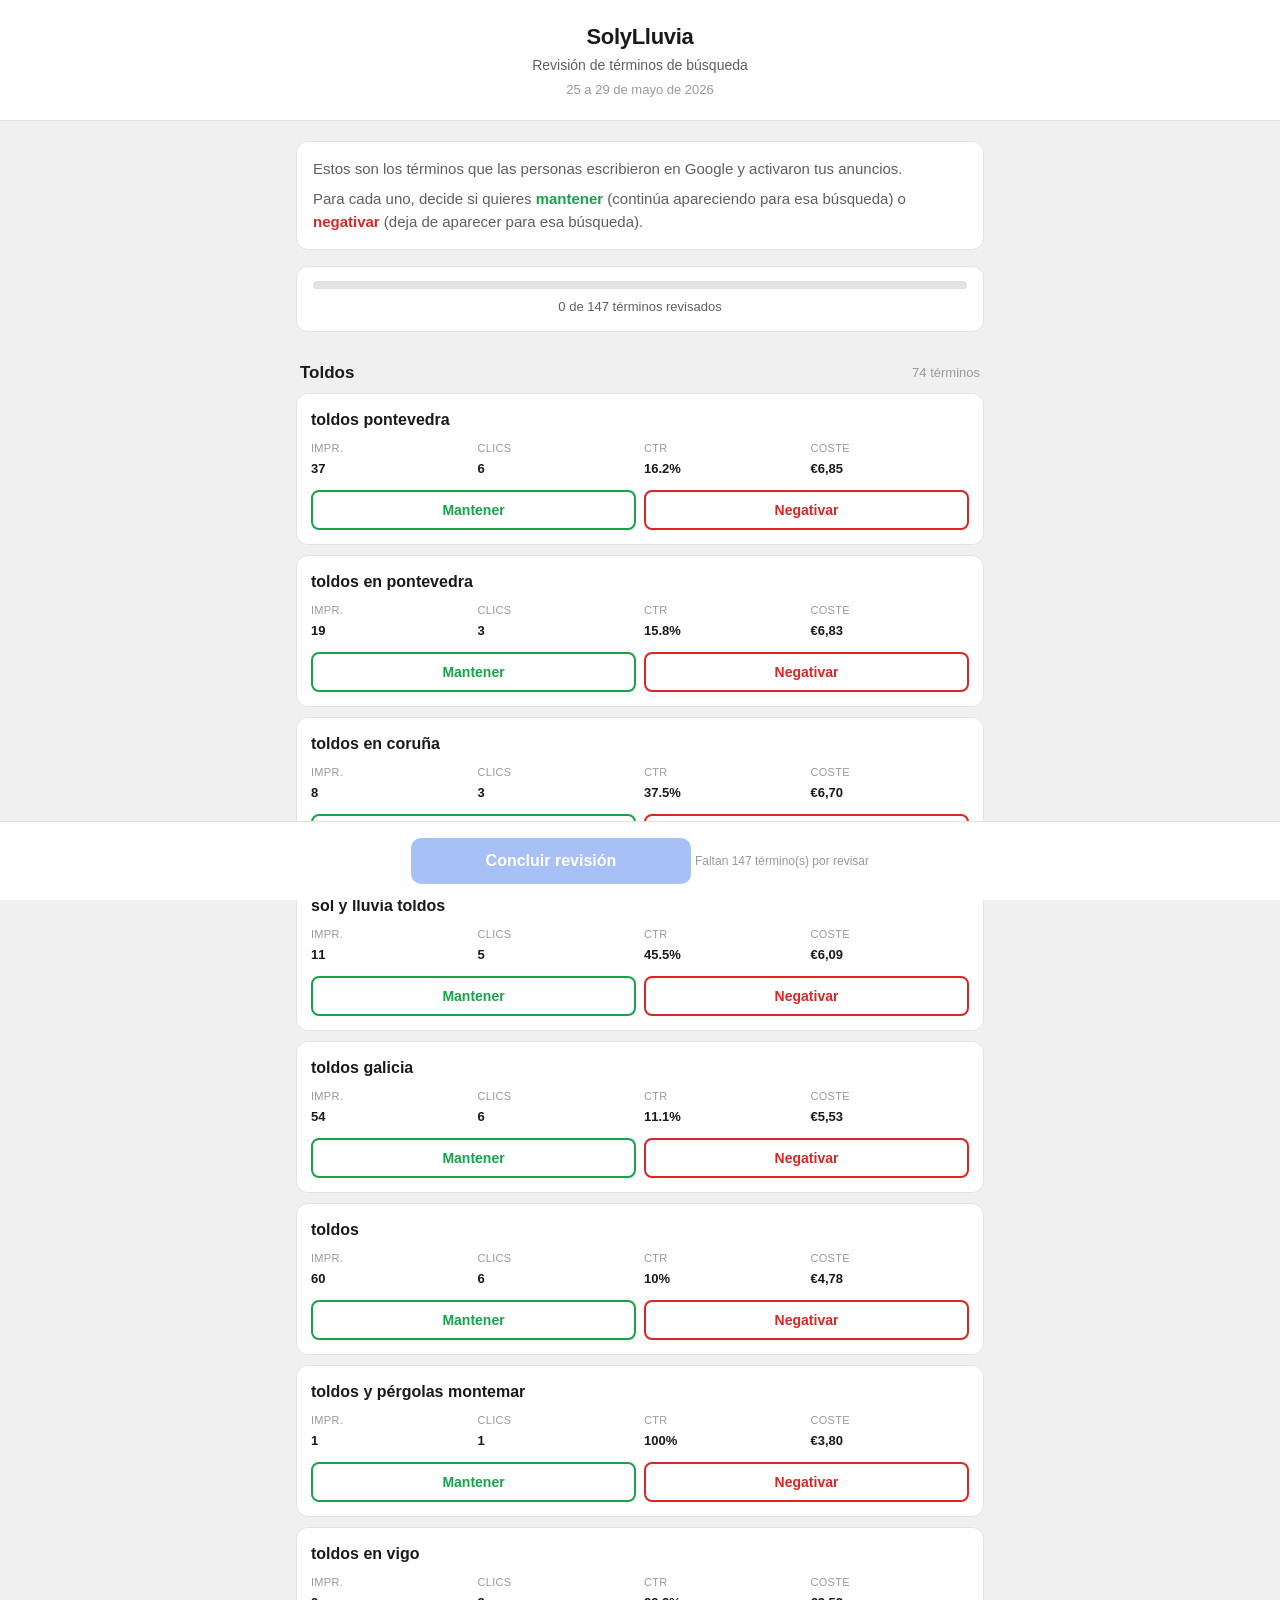
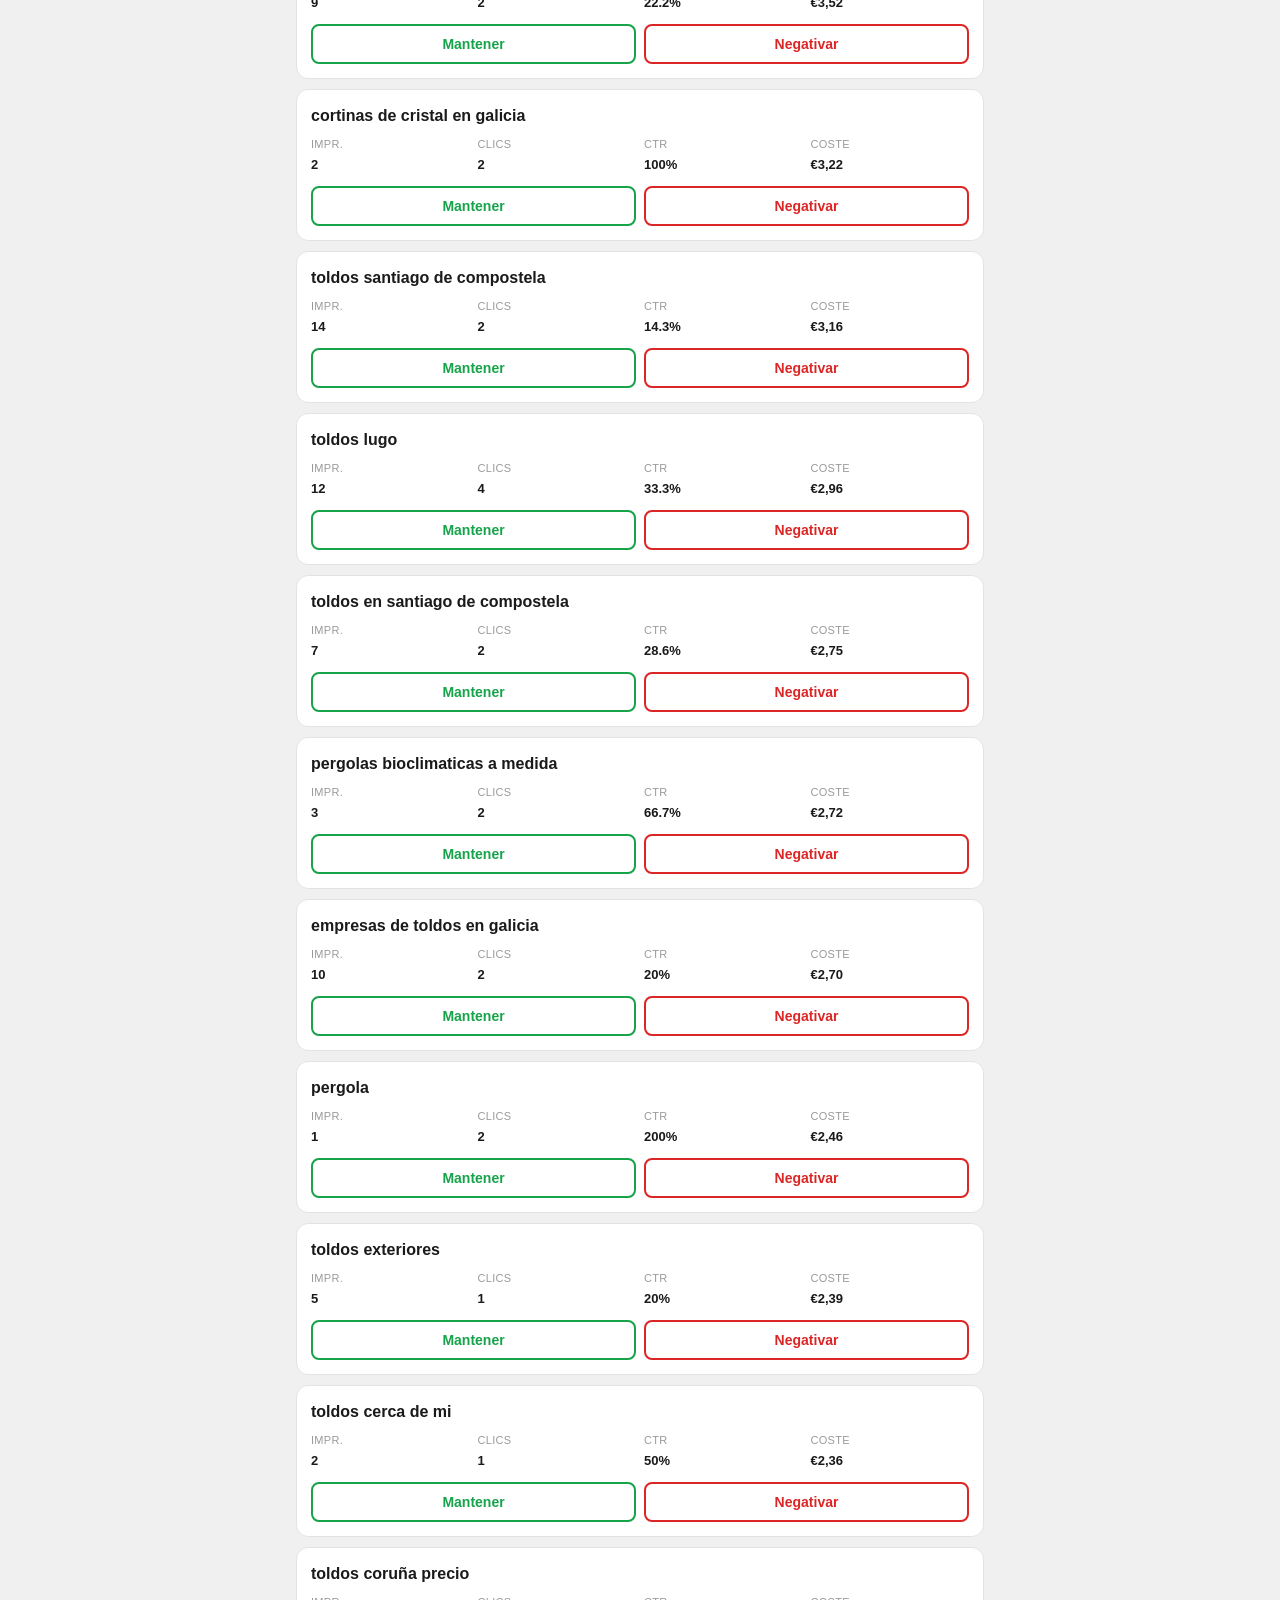
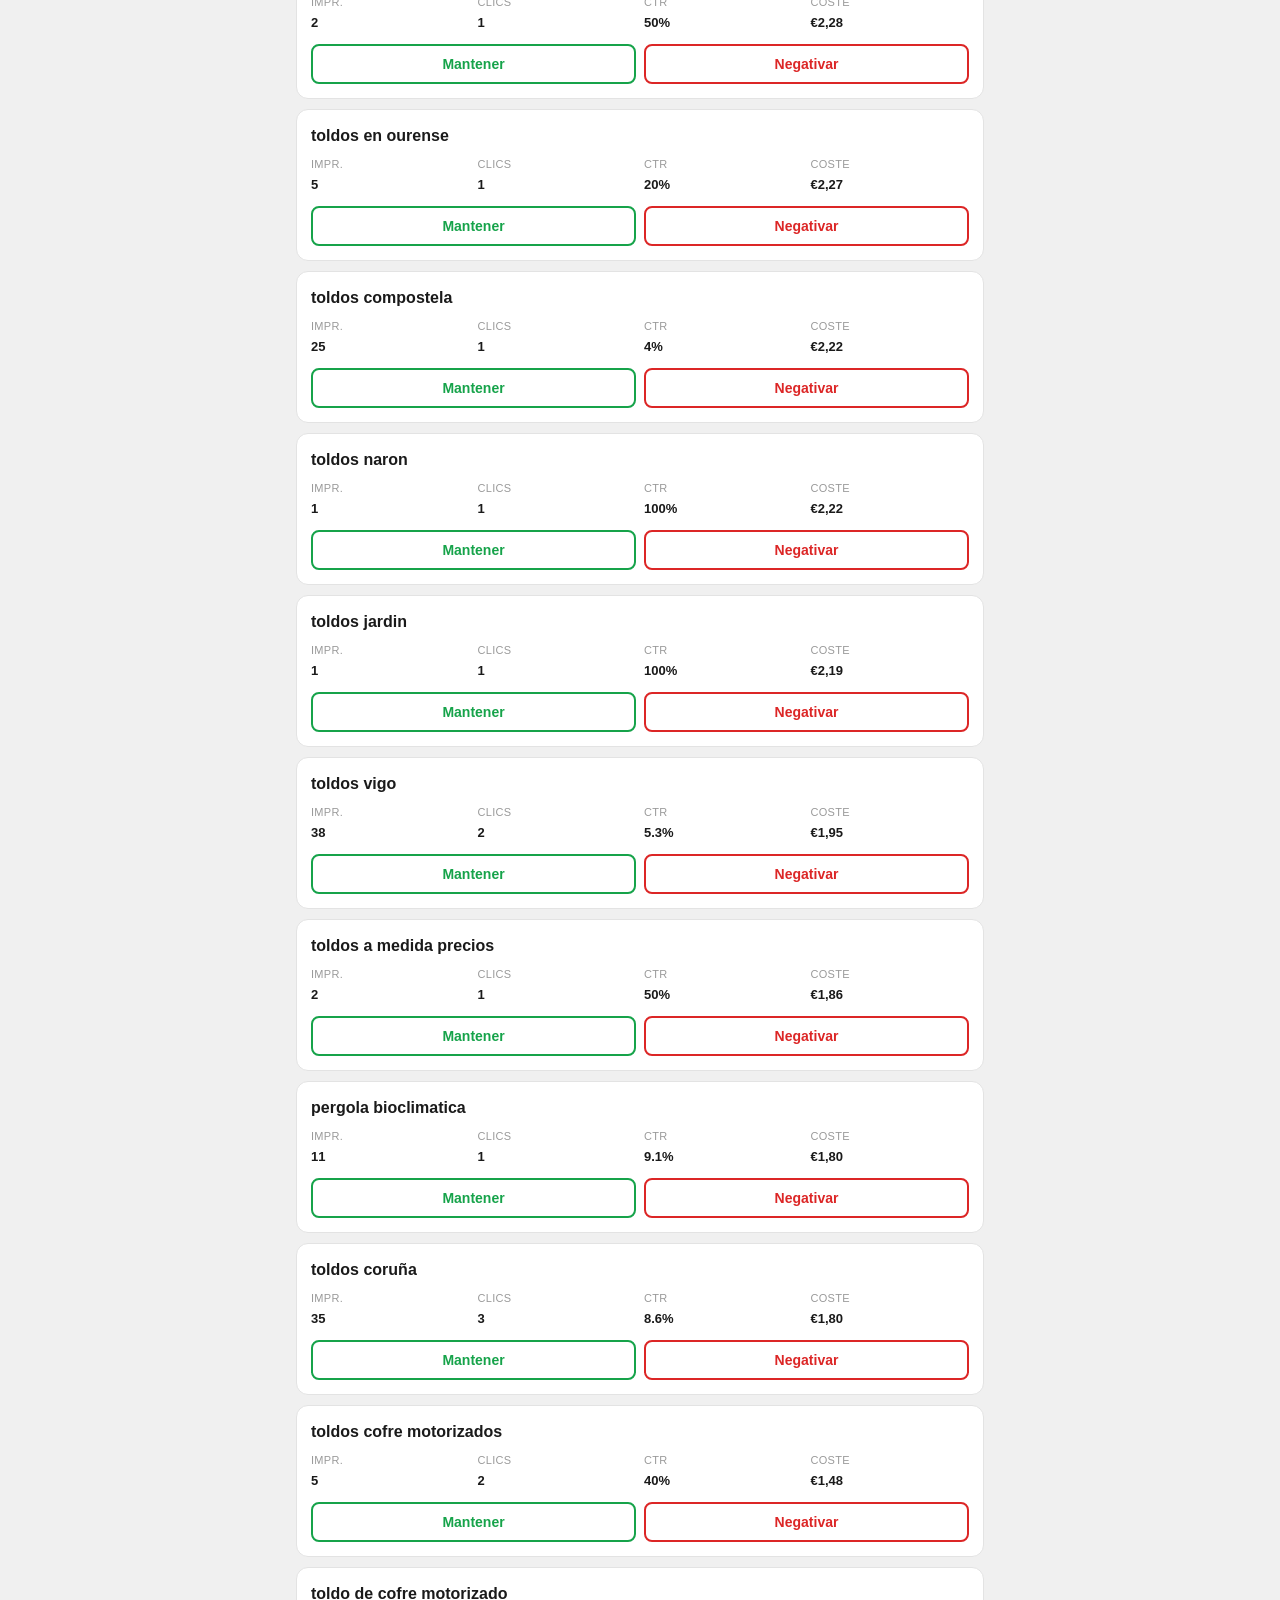
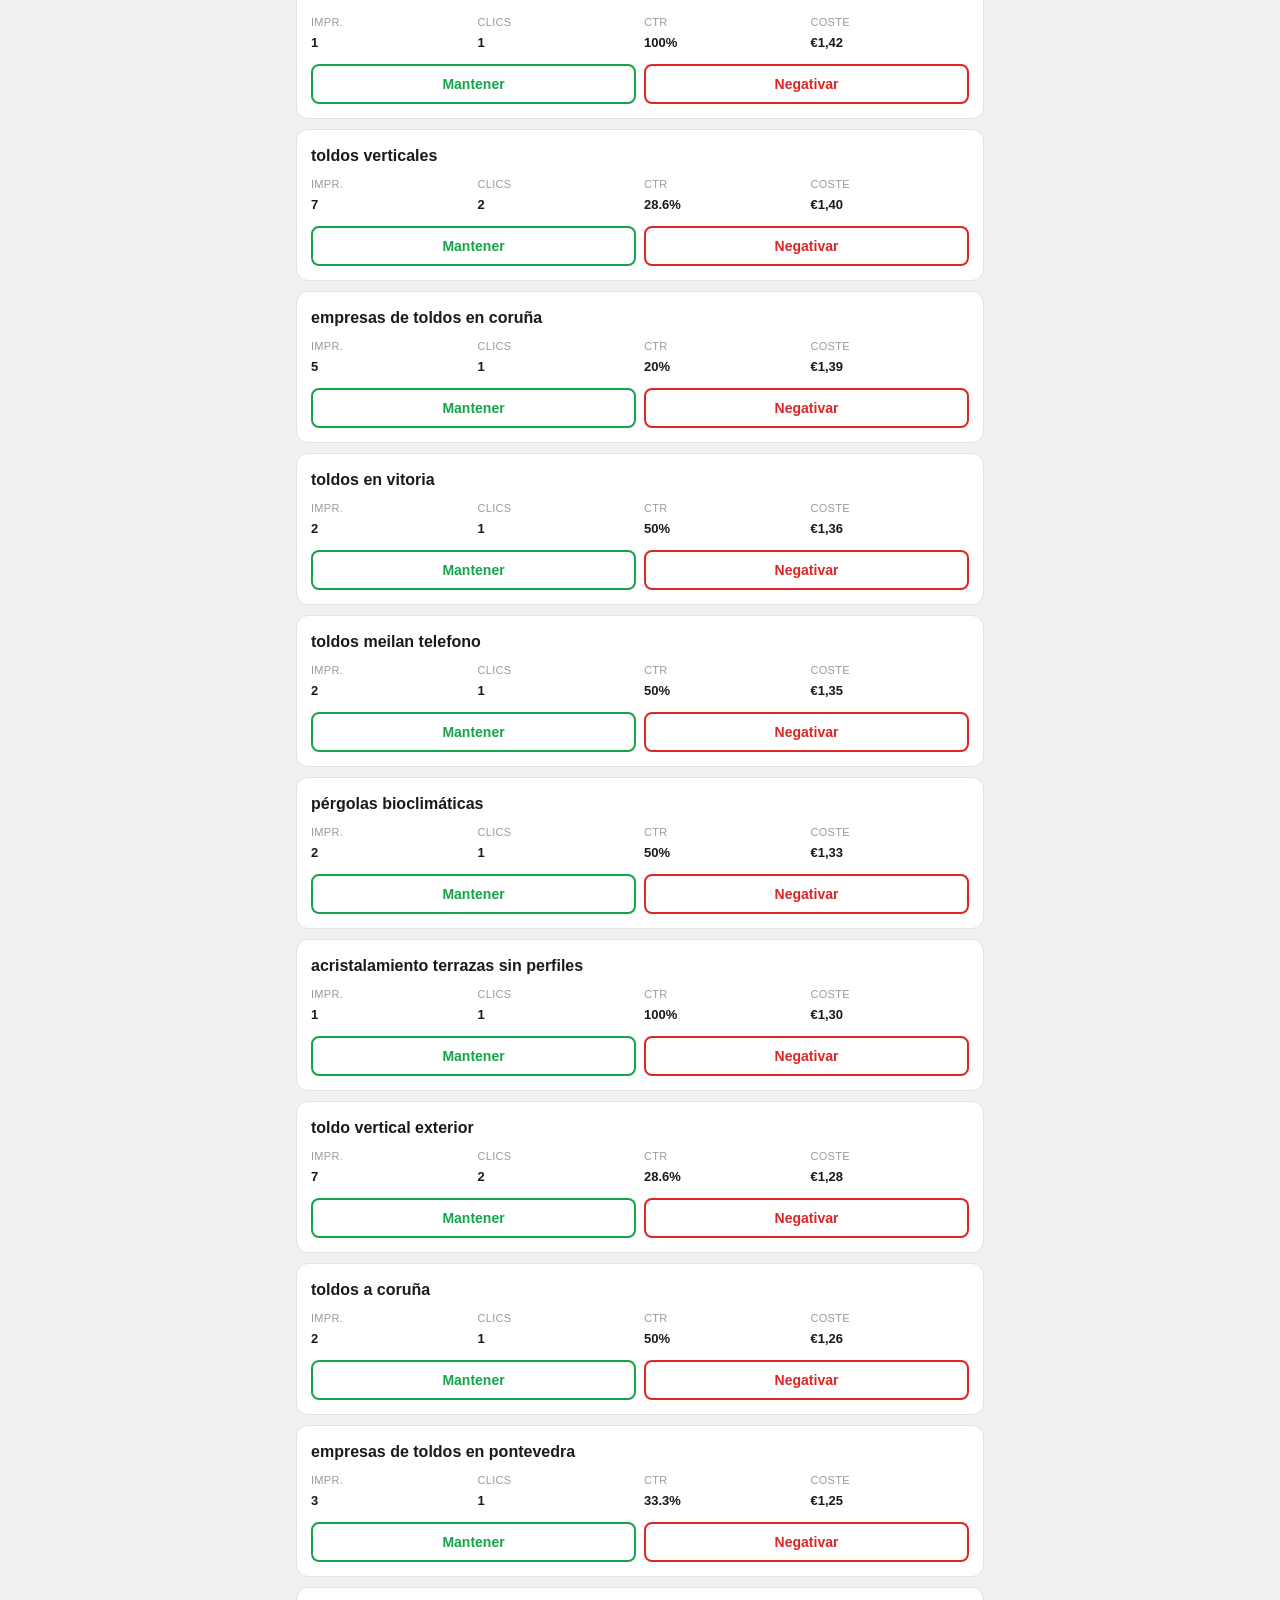
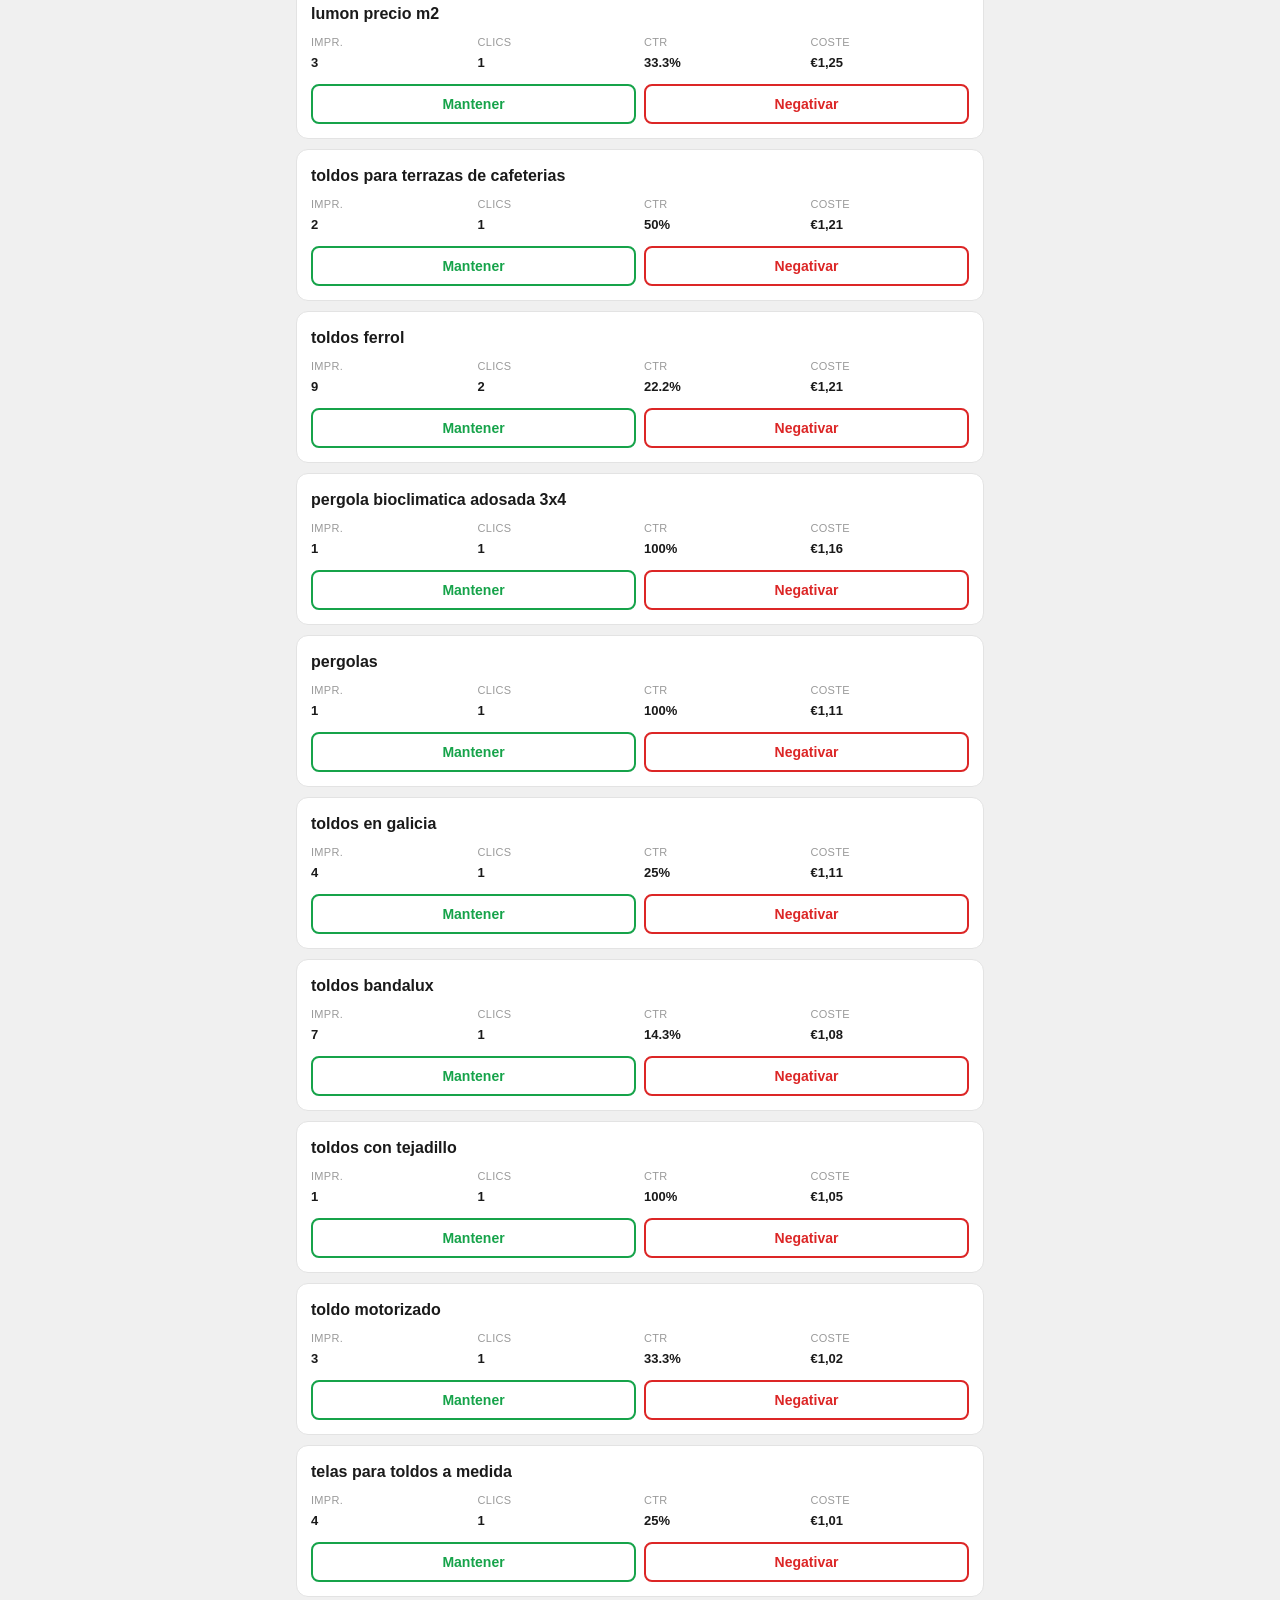
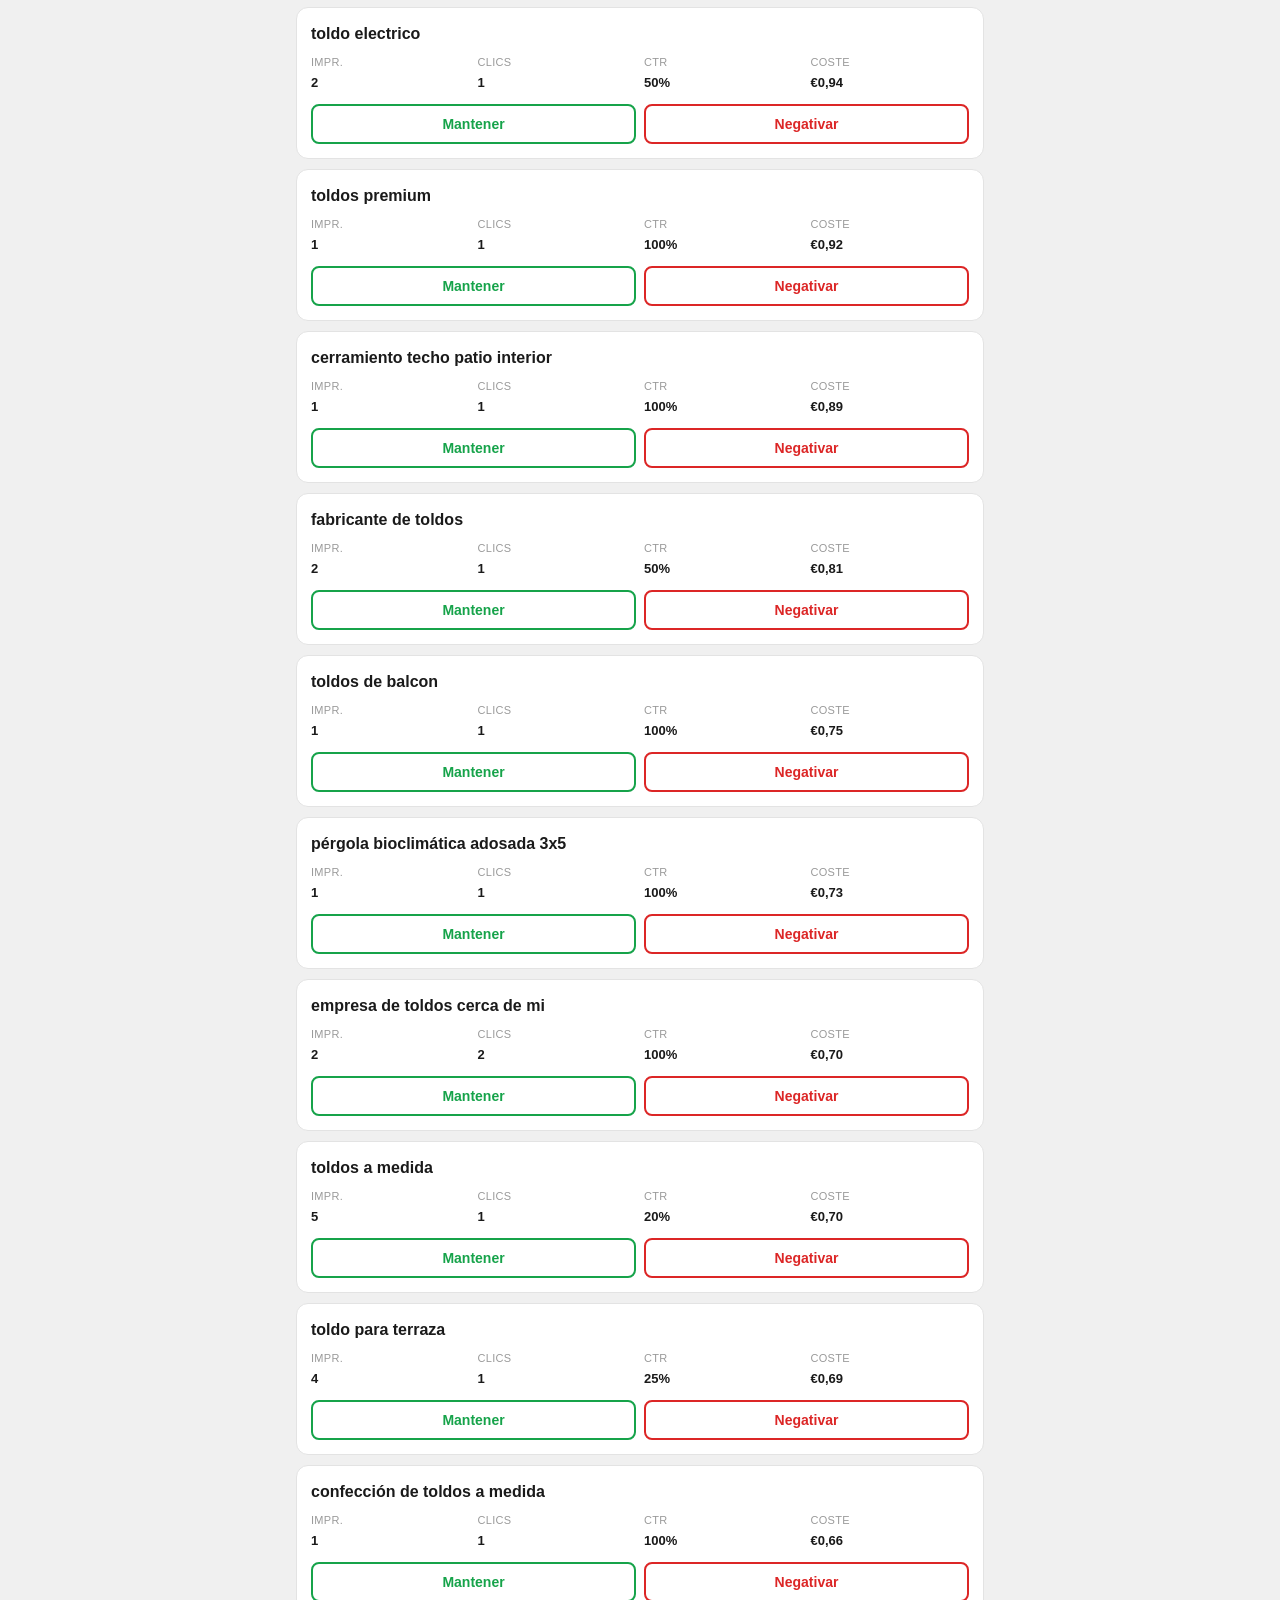
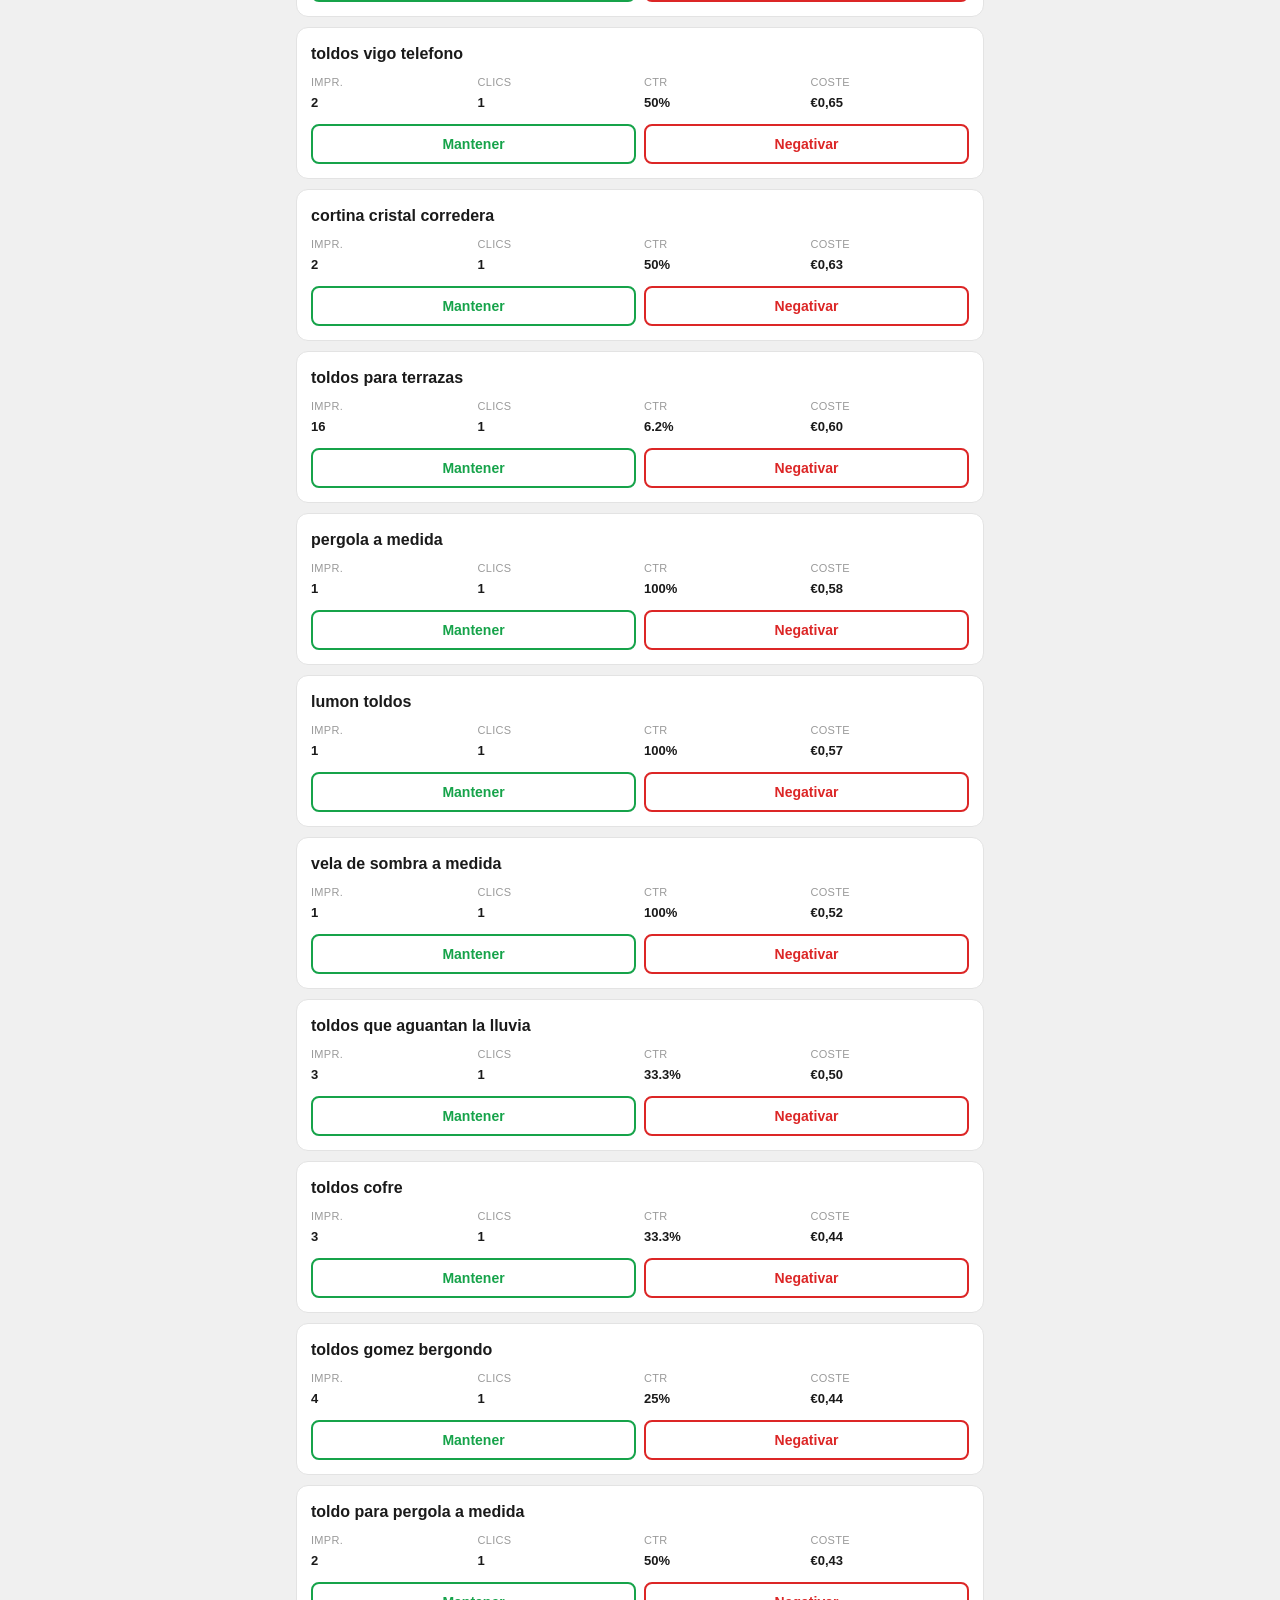
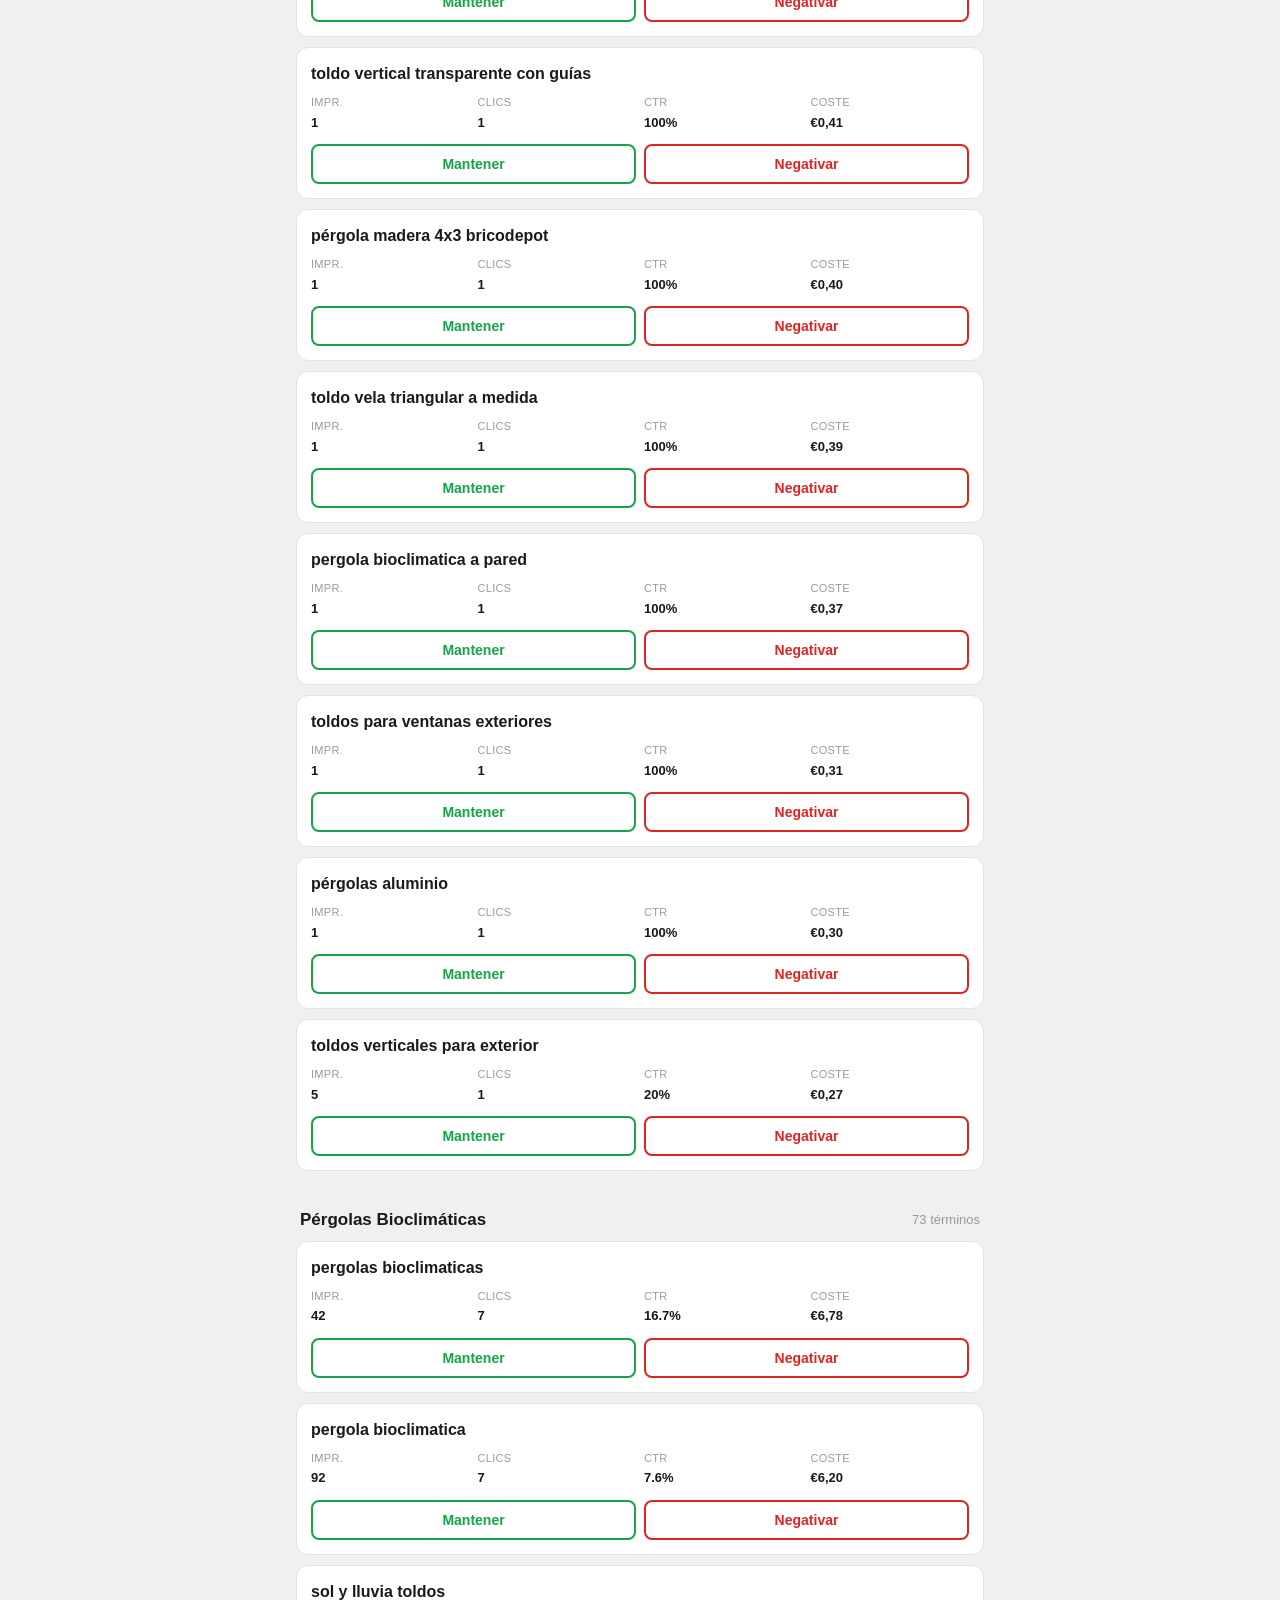
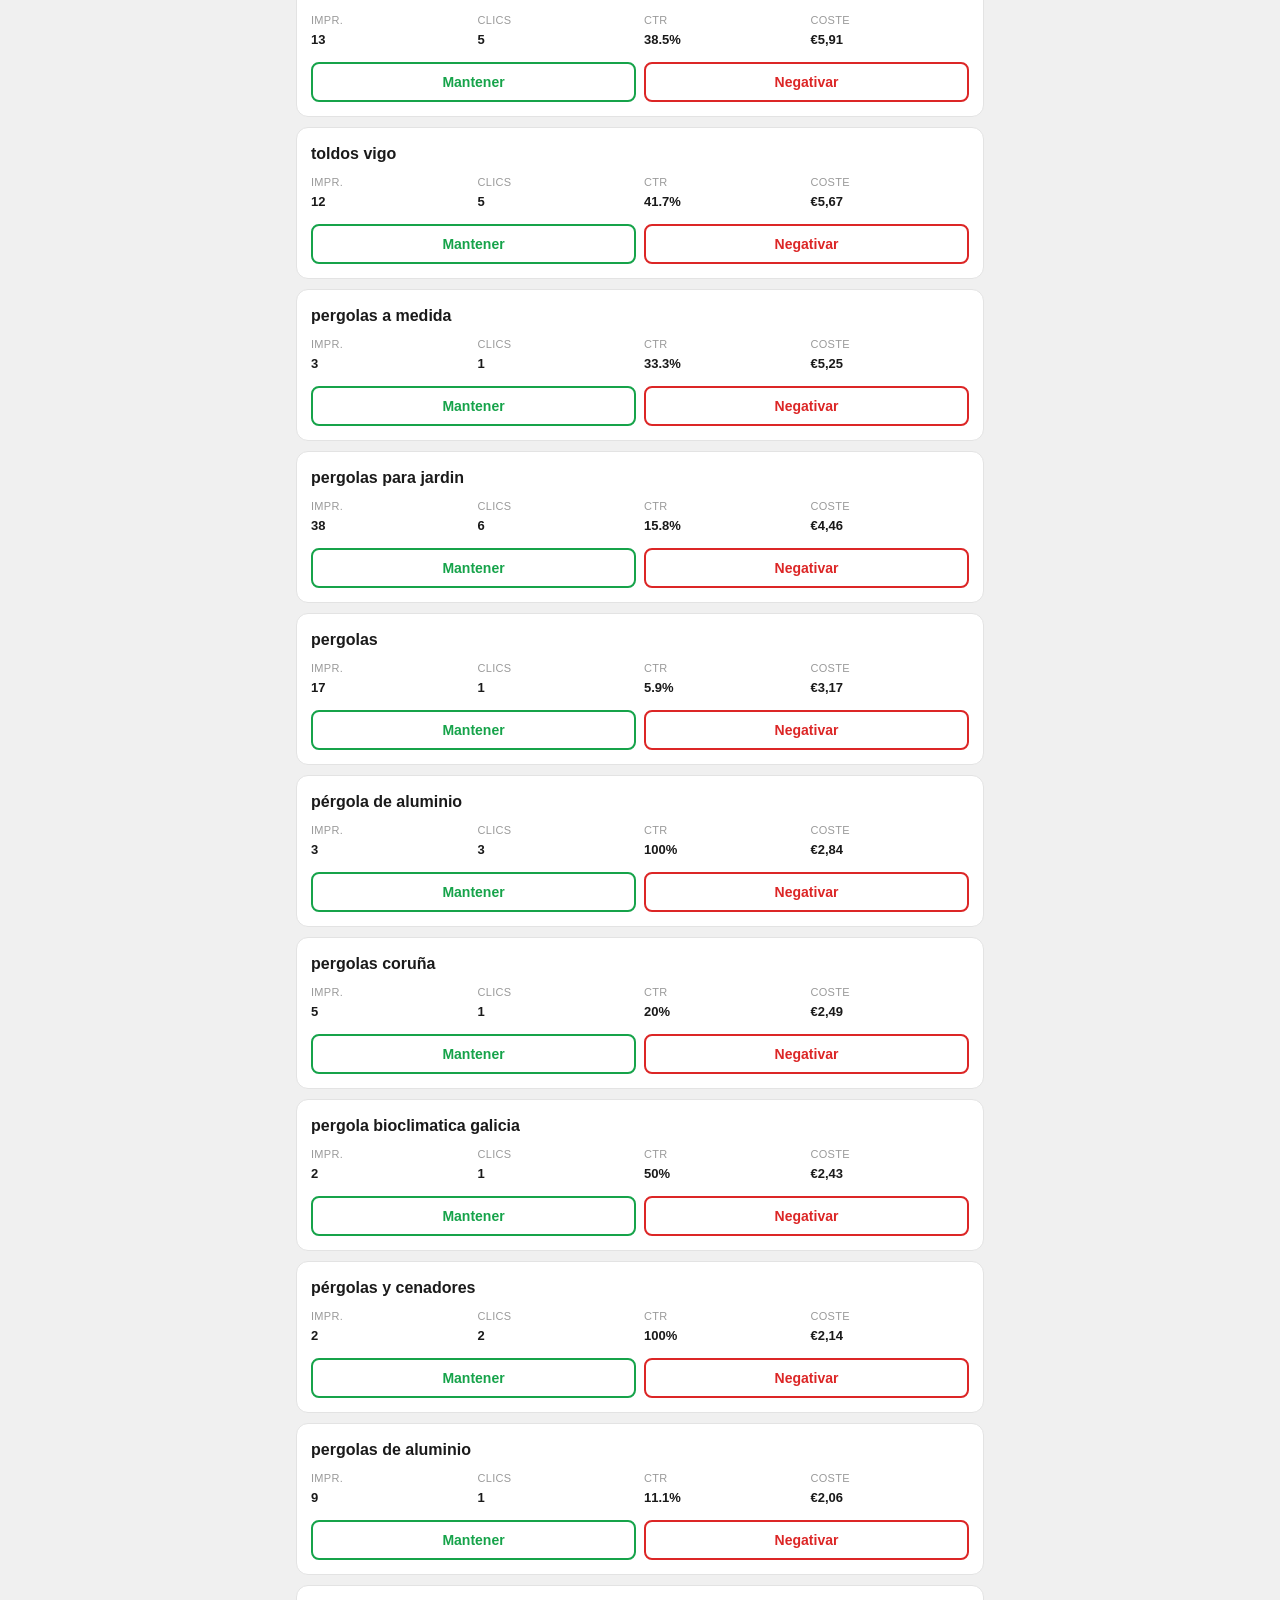
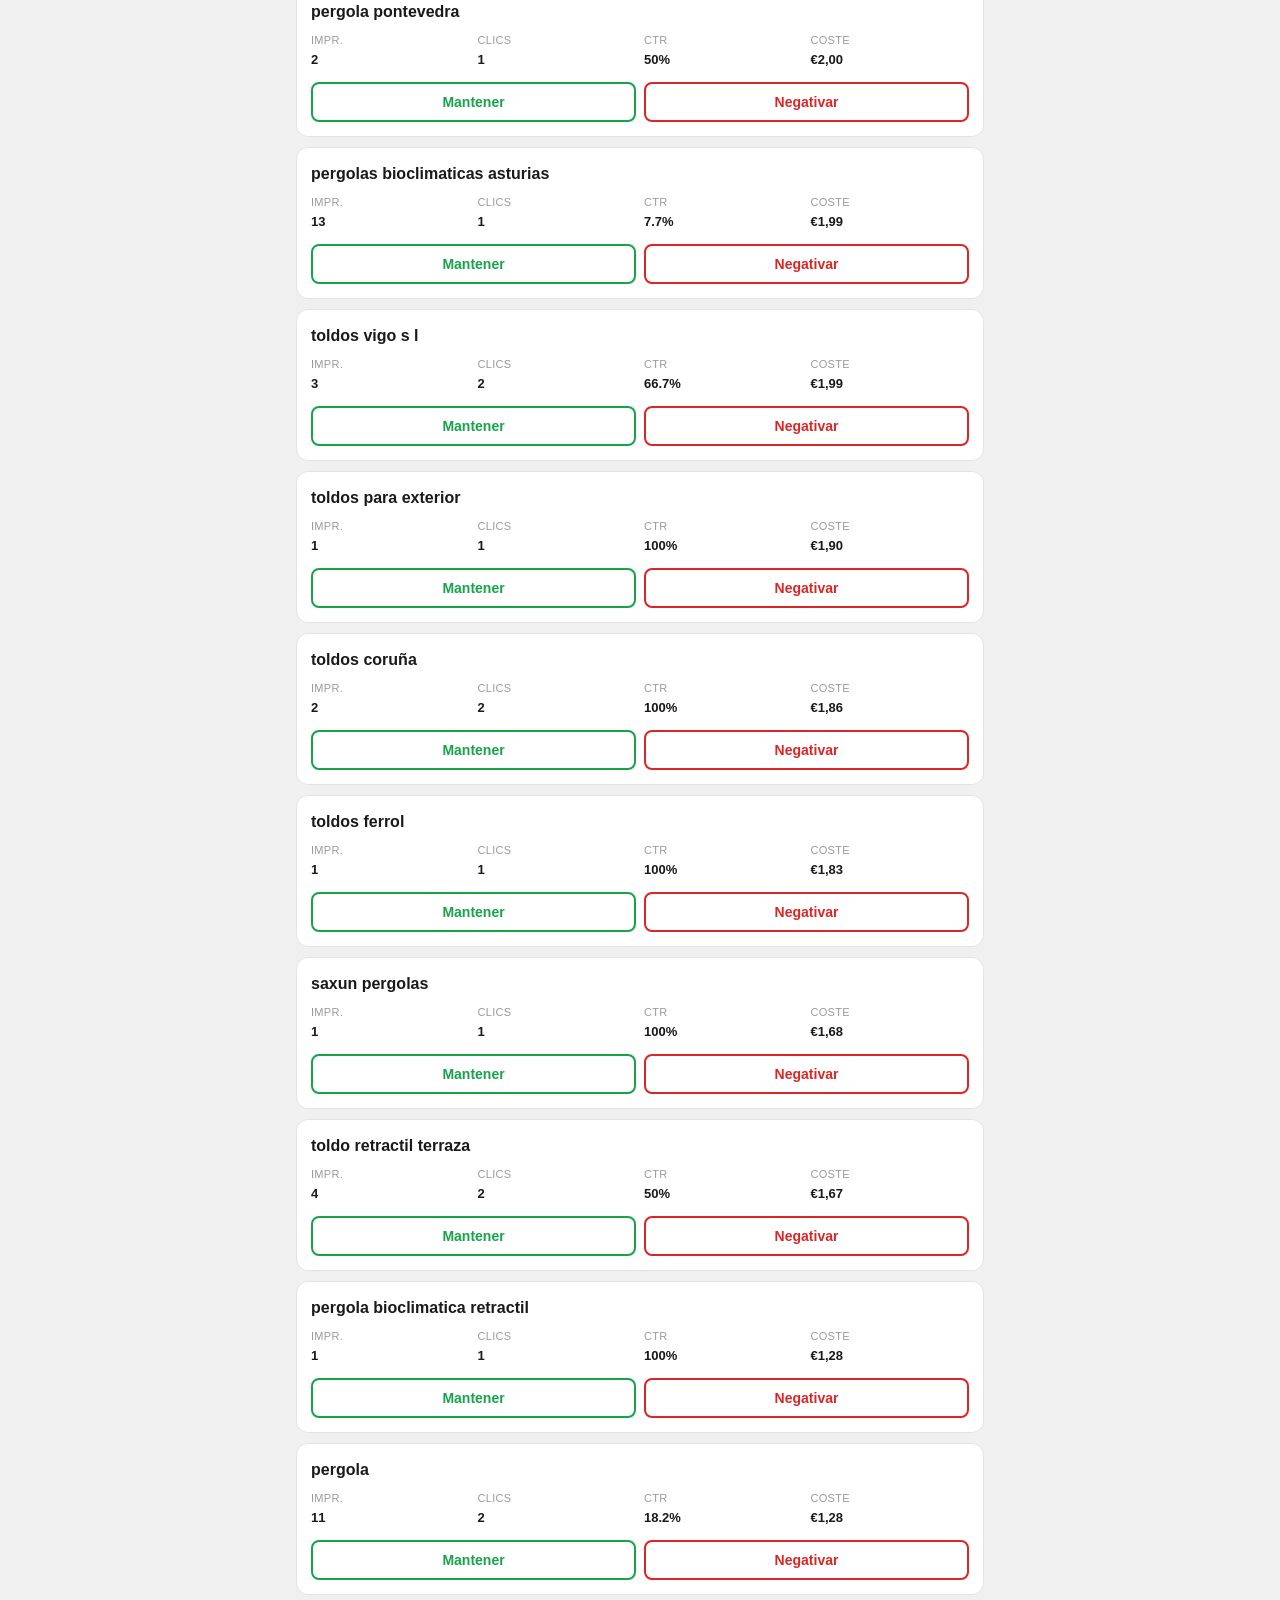
<file: index.html>
<!DOCTYPE html>
<html lang="es">
<head>
<meta charset="UTF-8">
<meta name="viewport" content="width=device-width, initial-scale=1.0">
<title>Revisión de búsquedas — SolyLluvia</title>
<link rel="stylesheet" href="style.css">
</head>
<body>

<header class="topbar">
  <div class="topbar-inner">
    <h1>SolyLluvia</h1>
    <p class="subtitle">Revisión de términos de búsqueda</p>
    <p class="periodo">25 a 29 de mayo de 2026</p>
  </div>
</header>

<main>

  <section id="screen-decisao" class="screen active">

    <div class="intro">
      <p>Estos son los términos que las personas escribieron en Google y activaron tus anuncios.</p>
      <p>Para cada uno, decide si quieres <strong class="text-green">mantener</strong> (continúa apareciendo para esa búsqueda) o <strong class="text-red">negativar</strong> (deja de aparecer para esa búsqueda).</p>
    </div>

    <div id="progresso" class="progresso">
      <div class="progresso-bar"><div id="progresso-fill" class="progresso-fill"></div></div>
      <div class="progresso-texto"><span id="progresso-num">0</span> de <span id="progresso-total">0</span> términos revisados</div>
    </div>

    <div id="campanhas-container"></div>

    <div class="footer-actions">
      <button id="btn-concluir" class="btn btn-primary" disabled>Concluir revisión</button>
      <p id="footer-aviso" class="aviso">Revisa todos los términos antes de concluir</p>
    </div>

  </section>

  <section id="screen-revisao" class="screen">

    <div class="revisao-header">
      <h2>Revisión final</h2>
      <p>Confirma tu selección antes de enviar al equipo de Zivug.</p>
    </div>

    <div class="resumo-grid">
      <div class="resumo-box resumo-manter">
        <div class="resumo-num" id="resumo-manter-num">0</div>
        <div class="resumo-label">A mantener</div>
      </div>
      <div class="resumo-box resumo-negativar">
        <div class="resumo-num" id="resumo-negativar-num">0</div>
        <div class="resumo-label">A negativar</div>
      </div>
    </div>

    <div id="listas-revisao"></div>

    <div class="footer-actions">
      <button id="btn-voltar" class="btn btn-secondary">Volver y editar</button>
      <button id="btn-enviar" class="btn btn-whatsapp">Enviar por WhatsApp</button>
    </div>

  </section>

</main>

<script src="script.js"></script>
</body>
</html>
</file>
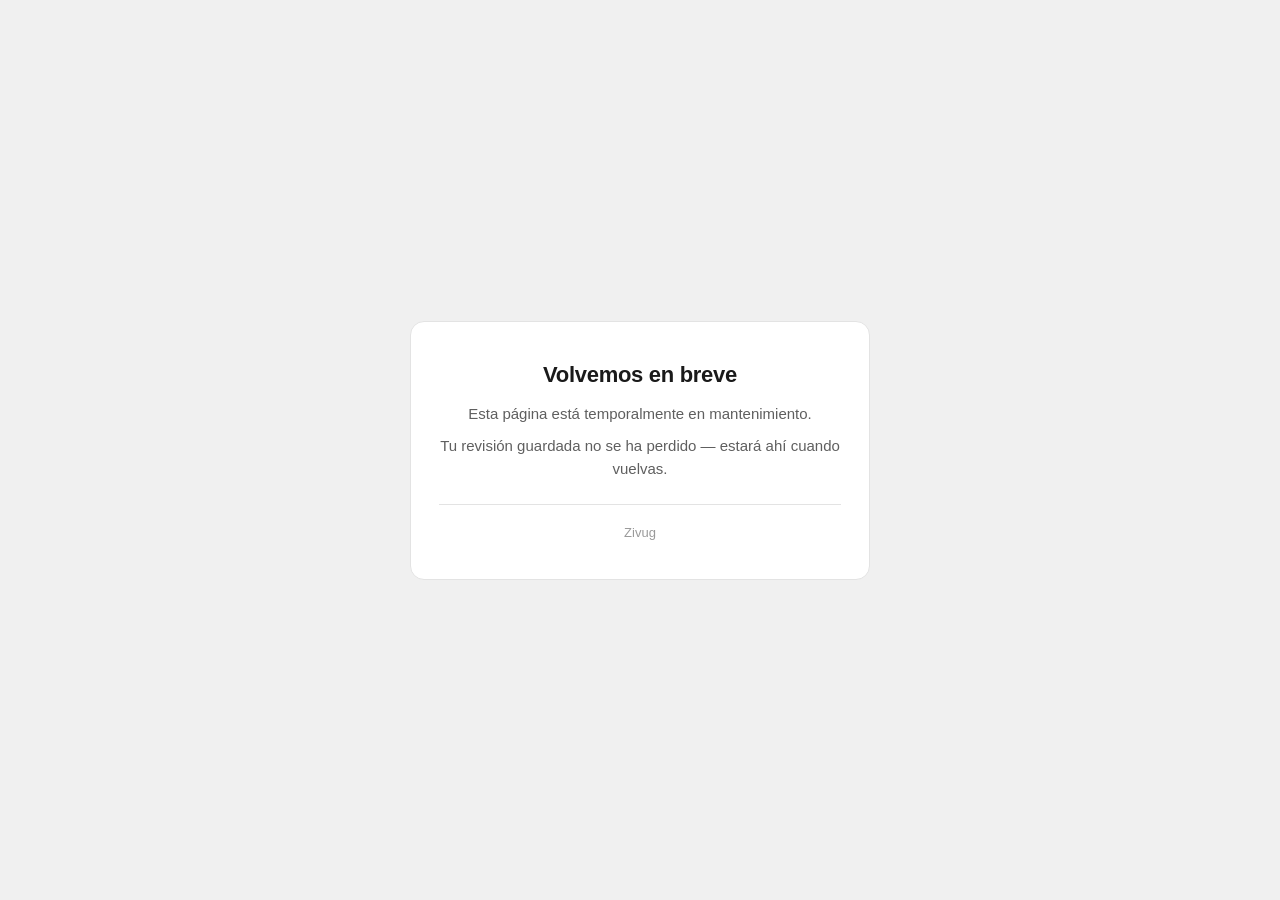
<file: manutencao.html>
<!DOCTYPE html>
<html lang="es">
<head>
<meta charset="UTF-8">
<meta name="viewport" content="width=device-width, initial-scale=1.0">
<meta name="robots" content="noindex">
<title>Volvemos en breve — SolyLluvia</title>
<style>
  * { box-sizing: border-box; margin: 0; padding: 0; }
  html, body {
    background: #f0f0f0;
    color: #1a1a1a;
    font-family: -apple-system, BlinkMacSystemFont, "Segoe UI", Roboto, sans-serif;
    font-size: 16px;
    line-height: 1.5;
    min-height: 100vh;
  }
  .wrap {
    min-height: 100vh;
    display: flex;
    align-items: center;
    justify-content: center;
    padding: 24px;
  }
  .card {
    background: #ffffff;
    border: 1px solid #e3e3e3;
    border-radius: 14px;
    max-width: 460px;
    width: 100%;
    padding: 36px 28px;
    text-align: center;
  }
  h1 {
    font-size: 22px;
    font-weight: 700;
    letter-spacing: -0.3px;
    margin-bottom: 12px;
  }
  p { color: #5f5f5f; font-size: 15px; }
  p + p { margin-top: 10px; }
  .marca {
    margin-top: 24px;
    padding-top: 18px;
    border-top: 1px solid #e3e3e3;
    color: #9a9a9a;
    font-size: 13px;
  }
</style>
</head>
<body>

<div class="wrap">
  <div class="card">
    <h1>Volvemos en breve</h1>
    <p>Esta página está temporalmente en mantenimiento.</p>
    <p>Tu revisión guardada no se ha perdido — estará ahí cuando vuelvas.</p>
    <p class="marca">Zivug</p>
  </div>
</div>

</body>
</html>
</file>
<file: style.css>
* {
  box-sizing: border-box;
  margin: 0;
  padding: 0;
}

:root {
  --bg: #f0f0f0;
  --card: #ffffff;
  --text: #1a1a1a;
  --text-soft: #5f5f5f;
  --text-mute: #9a9a9a;
  --border: #e3e3e3;
  --green: #16a34a;
  --green-hover: #15803d;
  --green-soft: #dcfce7;
  --red: #dc2626;
  --red-hover: #b91c1c;
  --red-soft: #fee2e2;
  --blue: #2563eb;
  --whatsapp: #25d366;
  --whatsapp-hover: #1ebe57;
}

html, body {
  background: var(--bg);
  color: var(--text);
  font-family: -apple-system, BlinkMacSystemFont, "Segoe UI", Roboto, sans-serif;
  font-size: 16px;
  line-height: 1.5;
  min-height: 100vh;
}

.topbar {
  background: #ffffff;
  border-bottom: 1px solid var(--border);
  padding: 20px 16px;
  position: sticky;
  top: 0;
  z-index: 10;
}

.topbar-inner {
  max-width: 720px;
  margin: 0 auto;
  text-align: center;
}

.topbar h1 {
  font-size: 22px;
  font-weight: 700;
  letter-spacing: -0.3px;
}

.subtitle {
  font-size: 14px;
  color: var(--text-soft);
  margin-top: 2px;
}

.periodo {
  font-size: 13px;
  color: var(--text-mute);
  margin-top: 4px;
}

main {
  max-width: 720px;
  margin: 0 auto;
  padding: 20px 16px 100px;
}

.screen {
  display: none;
}

.screen.active {
  display: block;
}

.intro {
  background: #ffffff;
  border-radius: 12px;
  padding: 16px;
  margin-bottom: 16px;
  border: 1px solid var(--border);
}

.intro p {
  font-size: 15px;
  color: var(--text-soft);
}

.intro p + p {
  margin-top: 8px;
}

.text-green { color: var(--green); }
.text-red   { color: var(--red); }

.progresso {
  background: #ffffff;
  border-radius: 12px;
  padding: 14px 16px;
  margin-bottom: 20px;
  border: 1px solid var(--border);
  position: sticky;
  top: 92px;
  z-index: 5;
}

.progresso-bar {
  background: var(--border);
  height: 8px;
  border-radius: 99px;
  overflow: hidden;
}

.progresso-fill {
  background: var(--blue);
  height: 100%;
  width: 0;
  transition: width 0.25s ease;
}

.progresso-texto {
  margin-top: 8px;
  font-size: 13px;
  color: var(--text-soft);
  text-align: center;
}

.campanha {
  margin-bottom: 28px;
}

.campanha-titulo {
  font-size: 17px;
  font-weight: 700;
  padding: 8px 4px;
  color: var(--text);
  display: flex;
  align-items: center;
  justify-content: space-between;
}

.campanha-count {
  font-size: 13px;
  color: var(--text-mute);
  font-weight: 500;
}

.termo-card {
  background: var(--card);
  border: 1px solid var(--border);
  border-radius: 12px;
  padding: 14px;
  margin-bottom: 10px;
  transition: border-color 0.2s, opacity 0.2s;
}

.termo-card.decidido-manter {
  border-color: var(--green);
  background: var(--green-soft);
}

.termo-card.decidido-negativar {
  border-color: var(--red);
  background: var(--red-soft);
}

.termo-texto {
  font-size: 16px;
  font-weight: 600;
  color: var(--text);
  margin-bottom: 8px;
  word-break: break-word;
}

.termo-metricas {
  display: grid;
  grid-template-columns: repeat(4, 1fr);
  gap: 8px;
  margin-bottom: 12px;
  font-size: 12px;
}

.metrica {
  display: flex;
  flex-direction: column;
  gap: 2px;
}

.metrica-label {
  color: var(--text-mute);
  font-size: 11px;
  text-transform: uppercase;
  letter-spacing: 0.3px;
}

.metrica-valor {
  color: var(--text);
  font-weight: 600;
  font-size: 13px;
}

.termo-acoes {
  display: grid;
  grid-template-columns: 1fr 1fr;
  gap: 8px;
}

.btn-acao {
  padding: 10px 12px;
  border: 2px solid transparent;
  border-radius: 8px;
  font-size: 14px;
  font-weight: 600;
  cursor: pointer;
  background: transparent;
  transition: all 0.15s;
  -webkit-tap-highlight-color: transparent;
}

.btn-manter {
  color: var(--green);
  border-color: var(--green);
}

.btn-manter:hover, .btn-manter.ativo {
  background: var(--green);
  color: #ffffff;
}

.btn-negativar {
  color: var(--red);
  border-color: var(--red);
}

.btn-negativar:hover, .btn-negativar.ativo {
  background: var(--red);
  color: #ffffff;
}

.footer-actions {
  position: fixed;
  bottom: 0;
  left: 0;
  right: 0;
  background: #ffffff;
  border-top: 1px solid var(--border);
  padding: 12px 16px;
  display: flex;
  flex-direction: column;
  align-items: center;
  gap: 4px;
  z-index: 20;
}

.btn {
  width: 100%;
  max-width: 600px;
  padding: 14px;
  border-radius: 10px;
  border: none;
  font-size: 16px;
  font-weight: 600;
  cursor: pointer;
  transition: background 0.15s, opacity 0.15s;
  -webkit-tap-highlight-color: transparent;
}

.btn:disabled {
  opacity: 0.4;
  cursor: not-allowed;
}

.btn-primary {
  background: var(--blue);
  color: #ffffff;
}

.btn-primary:hover:not(:disabled) {
  background: #1d4ed8;
}

.btn-secondary {
  background: #f4f4f4;
  color: var(--text);
  border: 1px solid var(--border);
}

.btn-secondary:hover {
  background: #e9e9e9;
}

.btn-whatsapp {
  background: var(--whatsapp);
  color: #ffffff;
}

.btn-whatsapp:hover {
  background: var(--whatsapp-hover);
}

.aviso {
  font-size: 12px;
  color: var(--text-mute);
  text-align: center;
}

.revisao-header {
  text-align: center;
  margin-bottom: 20px;
}

.revisao-header h2 {
  font-size: 22px;
  font-weight: 700;
  margin-bottom: 4px;
}

.revisao-header p {
  font-size: 14px;
  color: var(--text-soft);
}

.resumo-grid {
  display: grid;
  grid-template-columns: 1fr 1fr;
  gap: 12px;
  margin-bottom: 24px;
}

.resumo-box {
  background: #ffffff;
  border: 1px solid var(--border);
  border-radius: 12px;
  padding: 16px;
  text-align: center;
}

.resumo-manter { border-color: var(--green); }
.resumo-negativar { border-color: var(--red); }

.resumo-num {
  font-size: 32px;
  font-weight: 700;
  line-height: 1;
}

.resumo-manter .resumo-num { color: var(--green); }
.resumo-negativar .resumo-num { color: var(--red); }

.resumo-label {
  font-size: 13px;
  color: var(--text-soft);
  margin-top: 4px;
}

.lista-revisao {
  margin-bottom: 20px;
}

.lista-revisao h3 {
  font-size: 15px;
  font-weight: 700;
  margin-bottom: 8px;
  padding: 4px 0;
}

.lista-revisao h3.h-manter { color: var(--green); }
.lista-revisao h3.h-negativar { color: var(--red); }

.lista-revisao-campanha {
  font-size: 13px;
  color: var(--text-mute);
  font-weight: 600;
  margin: 12px 0 6px;
  text-transform: uppercase;
  letter-spacing: 0.3px;
}

.lista-revisao ul {
  list-style: none;
  background: #ffffff;
  border: 1px solid var(--border);
  border-radius: 10px;
  overflow: hidden;
}

.lista-revisao li {
  padding: 10px 14px;
  font-size: 14px;
  border-bottom: 1px solid var(--border);
  color: var(--text);
}

.lista-revisao li:last-child {
  border-bottom: none;
}

.lista-vazia {
  background: #ffffff;
  border: 1px dashed var(--border);
  border-radius: 10px;
  padding: 16px;
  text-align: center;
  color: var(--text-mute);
  font-size: 13px;
}

@media (min-width: 600px) {
  .termo-metricas {
    grid-template-columns: repeat(4, 1fr);
  }

  .termo-acoes {
    grid-template-columns: 1fr 1fr;
  }

  .footer-actions {
    flex-direction: row;
    justify-content: center;
    padding: 16px;
  }

  .btn {
    max-width: 280px;
  }
}
</file>
